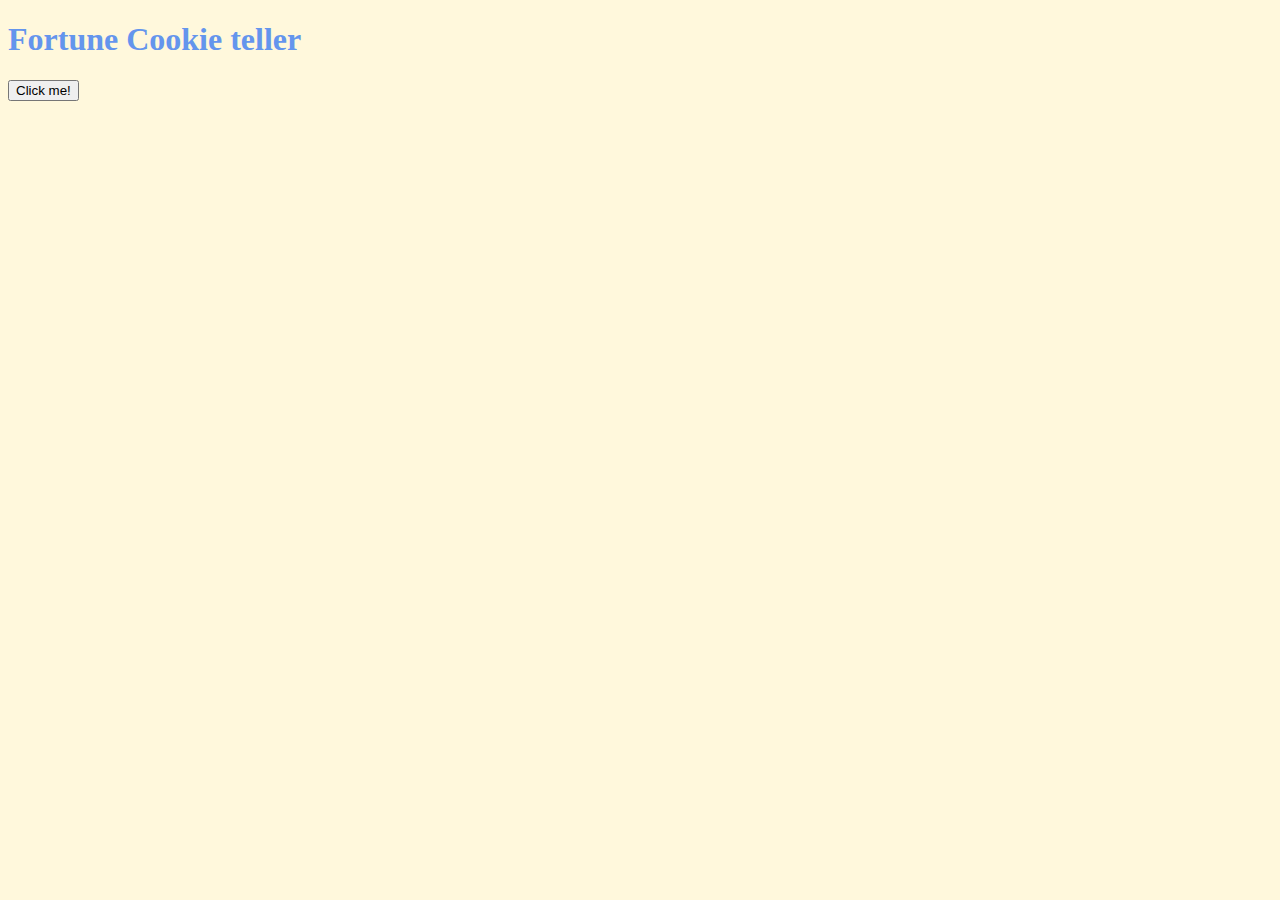
<file: Assignment 3/AssignmentA/index.html>
<!DOCTYPE html>
<html>
    <head>
        <title>Fortune Cookie Teller</title>
        <meta charset="UTF-8">
        <link rel="stylesheet" href="main.css">
    </head>
    <body>
        <h1>Fortune Cookie teller</h1>
        <button id="button" onclick=c.generateQuote();>Click me!</button>
        <span id="quote"></span>
    </body>
    <script type="text/javascript" src = "FortuneCookie.js">

    </script>
</html>
</file>
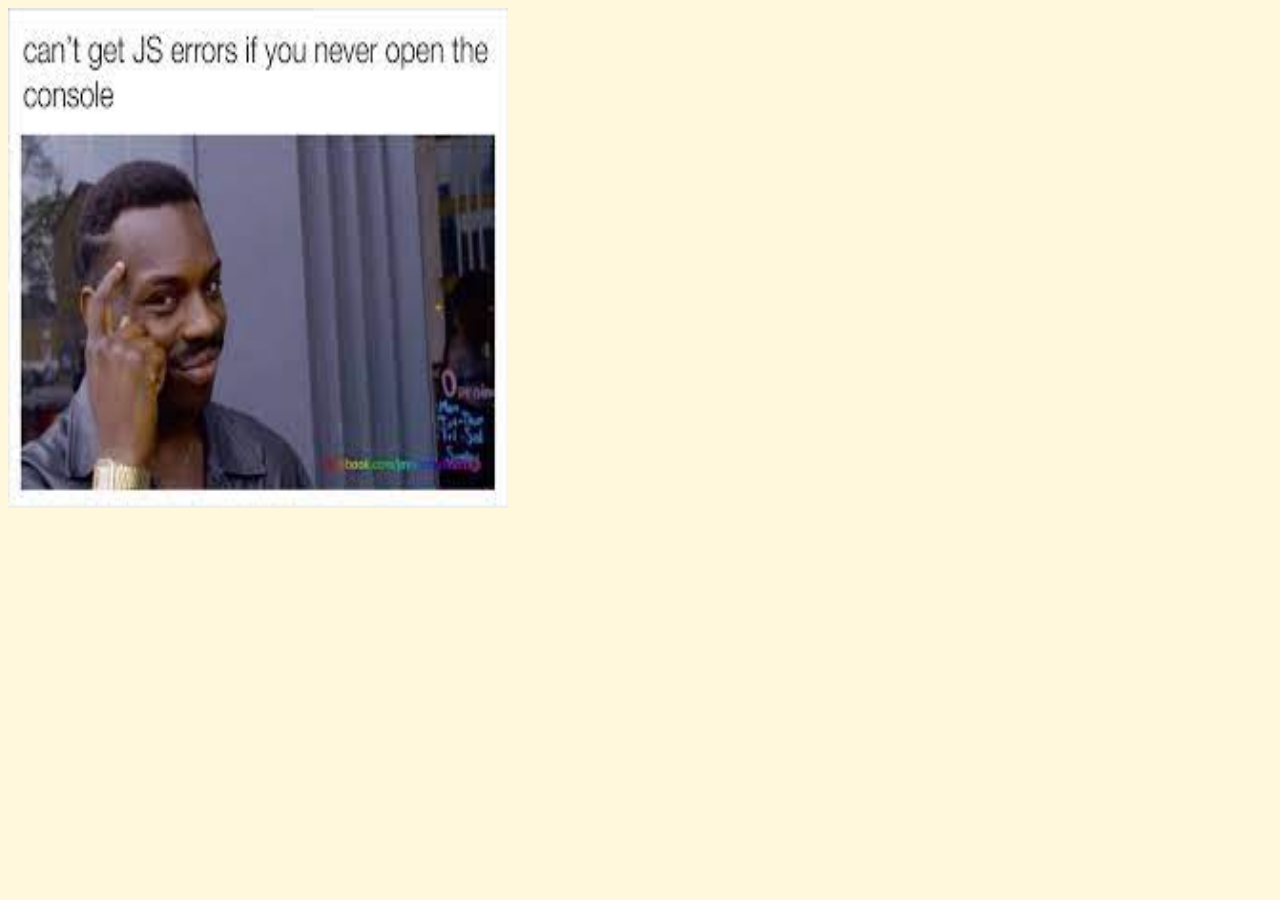
<file: Assignment 3/AssignmentC/index.html>
<!DOCTYPE html>
<html>
    <head>
        <title>Fortune Cookie Teller</title>
        <meta charset="UTF-8">
        <link rel="stylesheet" href="main.css">
        <script type="text/javascript" src = "slides.js">
        </script> 
    </head>
    <body onload="window.setInterval(next, 10000)">
        <img name="slide" width="400" height="200" id="pic1" src="img/brain.jpg">
        
    </body>
       
</html>
</file>
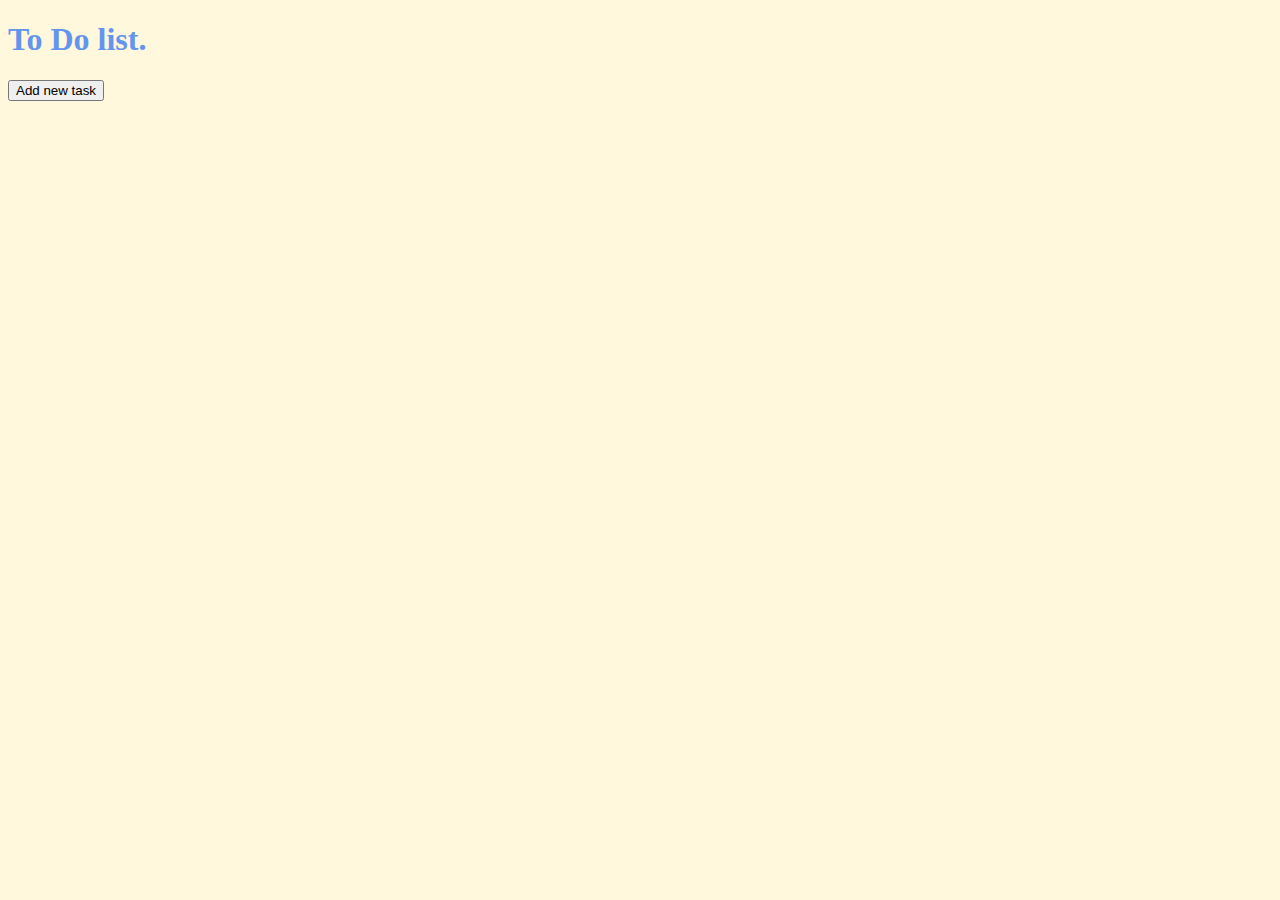
<file: Assignment 3/AssignmentD/index.html>
<!DOCTYPE html>
<html>
    <head>
        <title>To-Do list</title>
        <meta charset="UTF-8">
        <link rel="stylesheet" href="main.css">
    </head>
    <body>
        <h1>To Do list.</h1>
        <ul id="todo">

        </ul>
        <button id="button">Add new task</button> 
        <script src="https://code.jquery.com/jquery-3.6.0.js" integrity="sha256-H+K7U5CnXl1h5ywQfKtSj8PCmoN9aaq30gDh27Xc0jk=" crossorigin="anonymous"></script>   
        <script type="text/javascript" src = "main.js"></script>
    </body>
</html>
</file>
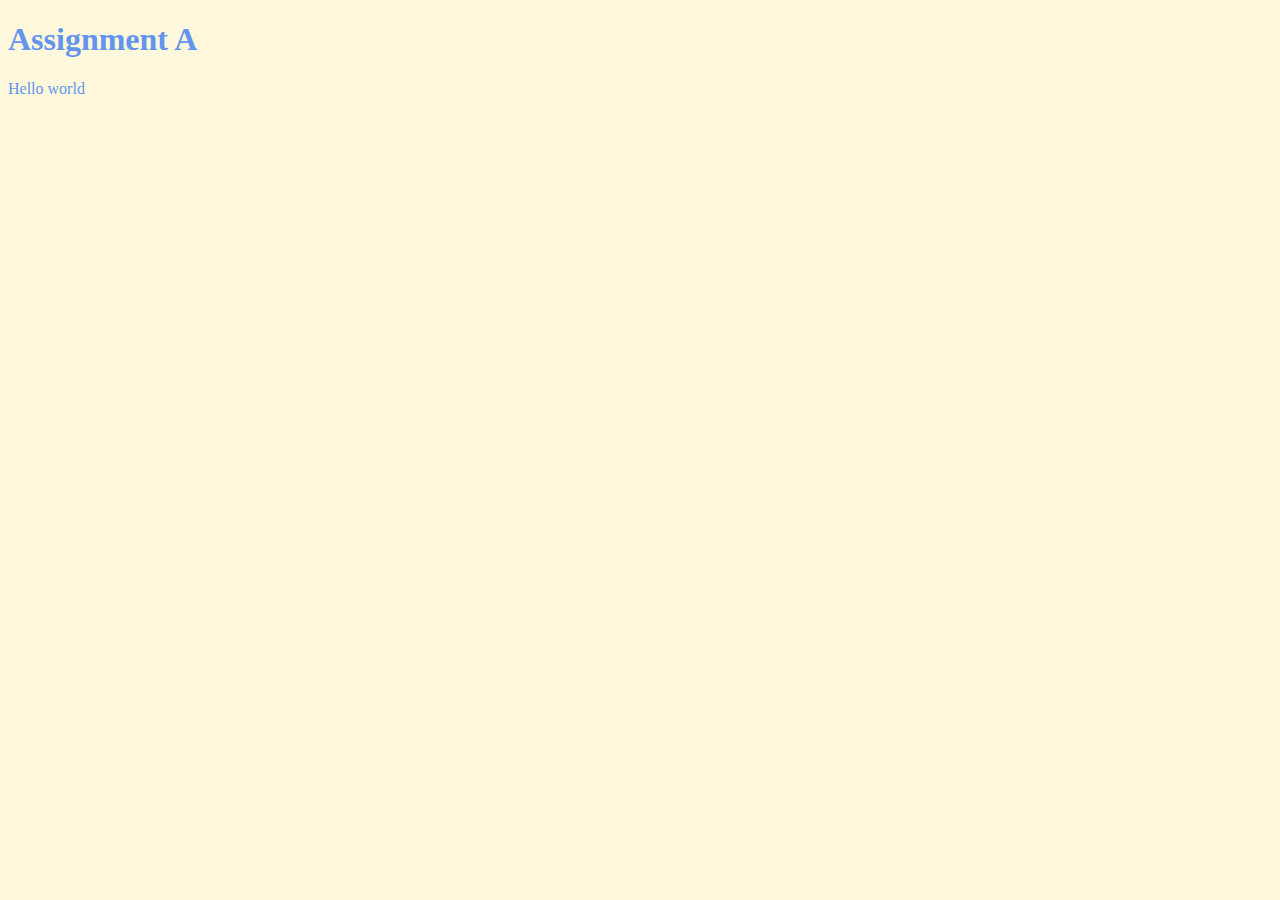
<file: Assignment1/Asignment_A/index.html>
<!DOCTYPE html>
<html>
    <head>
        <title>My First JavaScript application</title>
        <meta charset="UTF-8">
        <link rel="stylesheet" href="main.css">
    </head>
    <body>
        <h1>Assignment A</h1>
    </body>
    <script type="text/javascript" src = "index.js">

    </script>
</html>
</file>
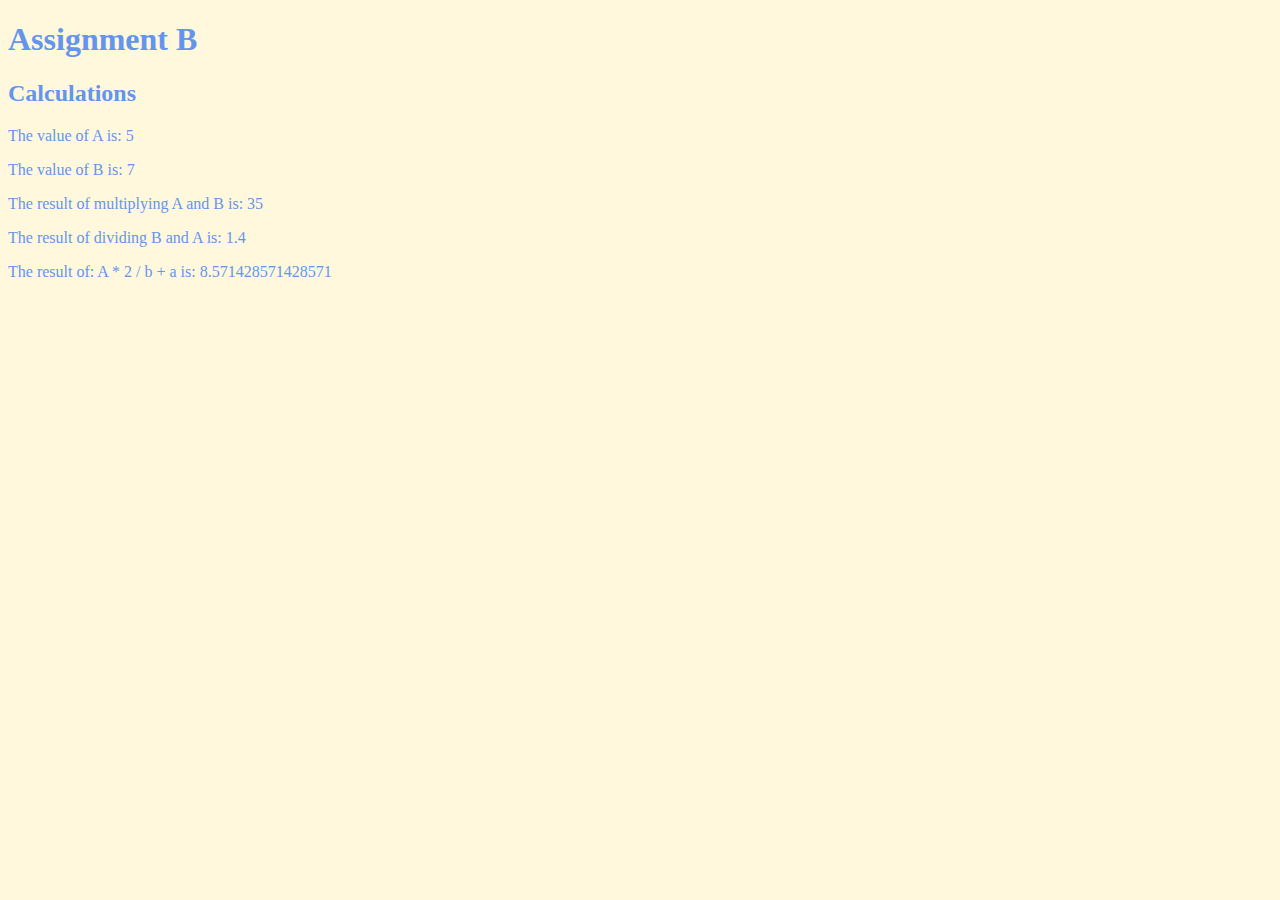
<file: Assignment1/Asignment_B/index.html>
<!DOCTYPE html>
<html>
    <head>
        <title>My First JavaScript application</title>
        <meta charset="UTF-8">
        <link rel="stylesheet" href="main.css">
    </head>
    <body>
        <h1>Assignment B</h1>
        <h2>Calculations</h2>
    </body>
    <script type="text/javascript" src = "index.js">

    </script>
</html>
</file>
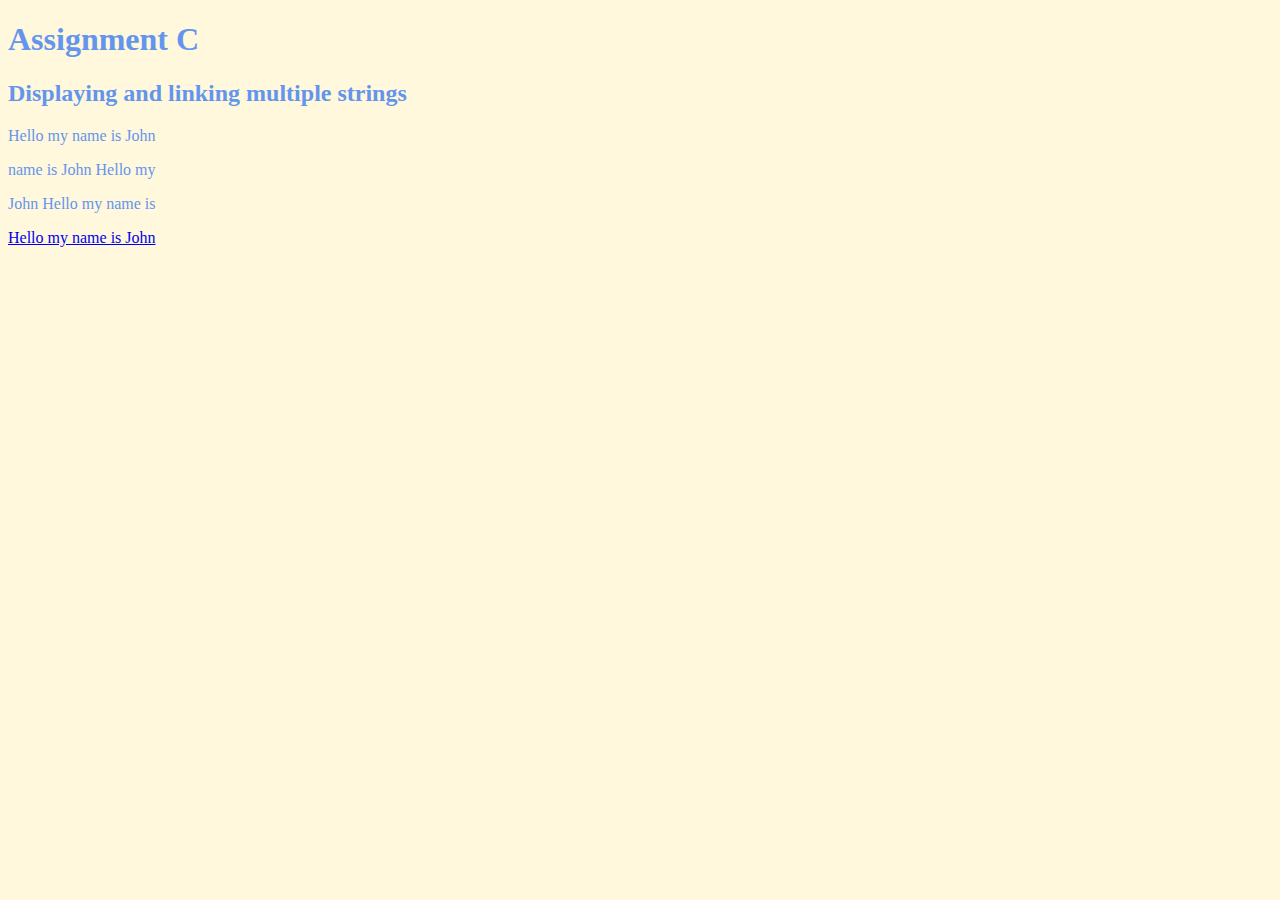
<file: Assignment1/Asignment_C/index.html>
<!DOCTYPE html>
<html>
    <head>
        <title>My First JavaScript application</title>
        <meta charset="UTF-8">
        <link rel="stylesheet" href="main.css">
    </head>
    <body>
        <h1>Assignment C</h1>
        <h2>Displaying and linking multiple strings</h2>
    </body>
    <script type="text/javascript" src = "index.js">

    </script>
</html>
</file>
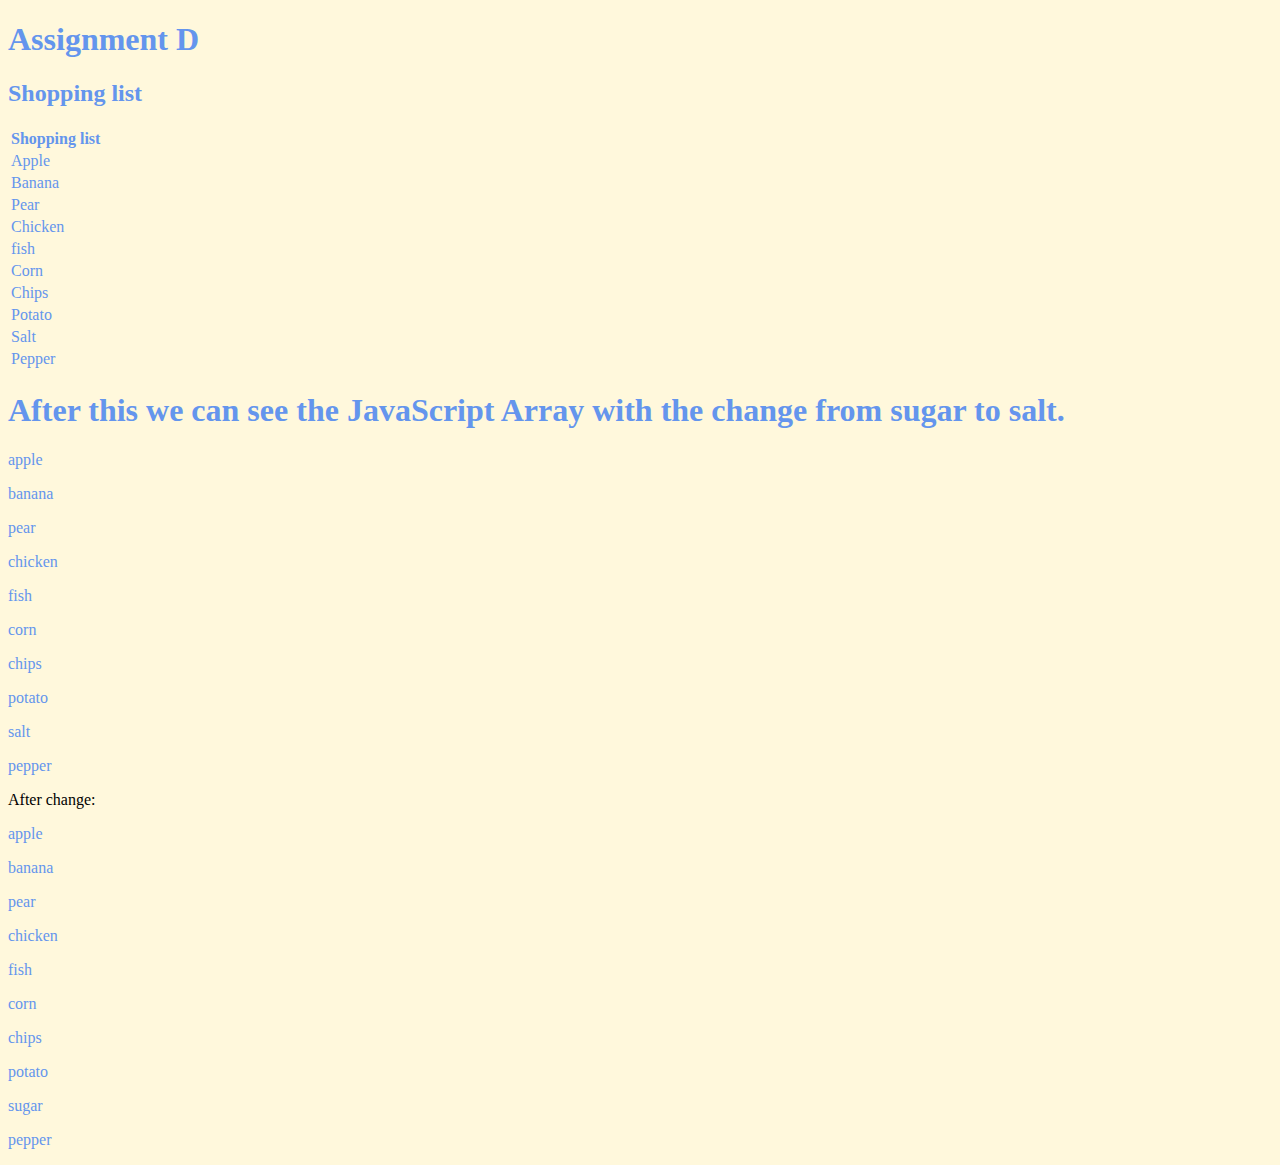
<file: Assignment1/Asignment_D/index.html>
<!DOCTYPE html>
<html>
    <head>
        <title>My First JavaScript application</title>
        <meta charset="UTF-8">
        <link rel="stylesheet" href="main.css">
    </head>
    <body>
        <h1>Assignment D</h1>
        <h2>Shopping list</h2>
        <table id = "shopping">
            <thead>
                <tr>
                    <th>Shopping list</th>
                </tr>
            </thead>
            <tbody>
                <tr>
                    <td>Apple</td>
                </tr>
                <tr>
                    <td>Banana</td>
                </tr>
                <tr>
                    <td>Pear</td>
                </tr>
                <tr>
                    <td>Chicken</td>
                </tr>
                <tr>
                    <td>fish</td>
                </tr>
                <tr>
                    <td>Corn</td>
                </tr>
                <tr>
                    <td>Chips</td>
                </tr>
                <tr>
                    <td>Potato</td>
                </tr>
                <tr>
                    <td>Salt</td>
                </tr>
                <tr>
                    <td>Pepper</td>
                </tr>
            </tbody>
        </table>
        <h1>
            After this we can see the JavaScript Array with the change from sugar to salt.
        </h1>
    </body>
    <script type="text/javascript" src = "index.js">

    </script>
</html>
</file>
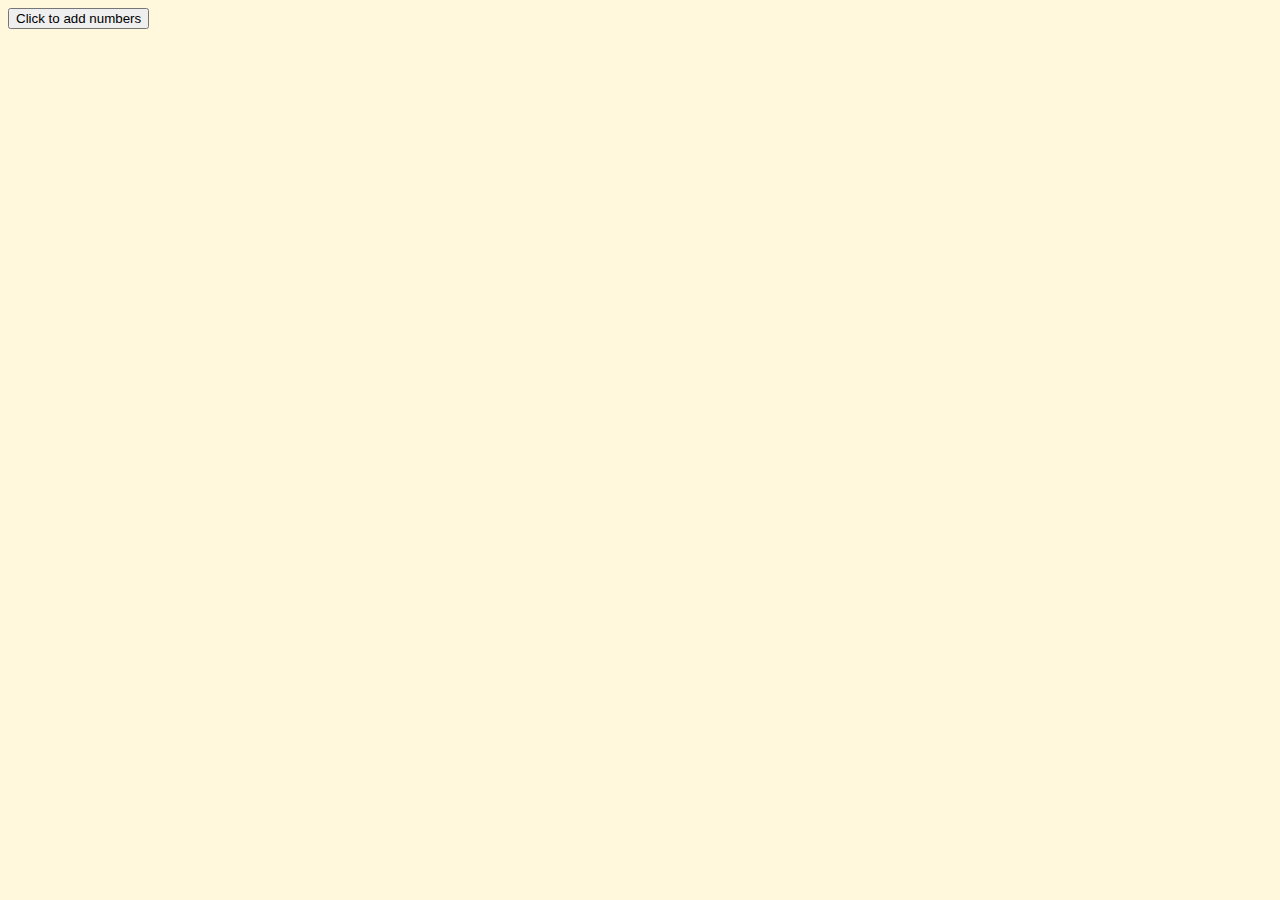
<file: Assignment4/AssignmentA/index.html>
<!DOCTYPE html>
<html>
    <head>
        <title>Adding elements into DOM</title>
        <meta charset="UTF-8">
        <link rel="stylesheet" href="main.css">
        <script src= "main.js"></script>
    </head>
    <body>
        <button onclick="numbers()">Click to add numbers</button>
        <div id="new">
        </div>       
    </body>
</html>
</file>
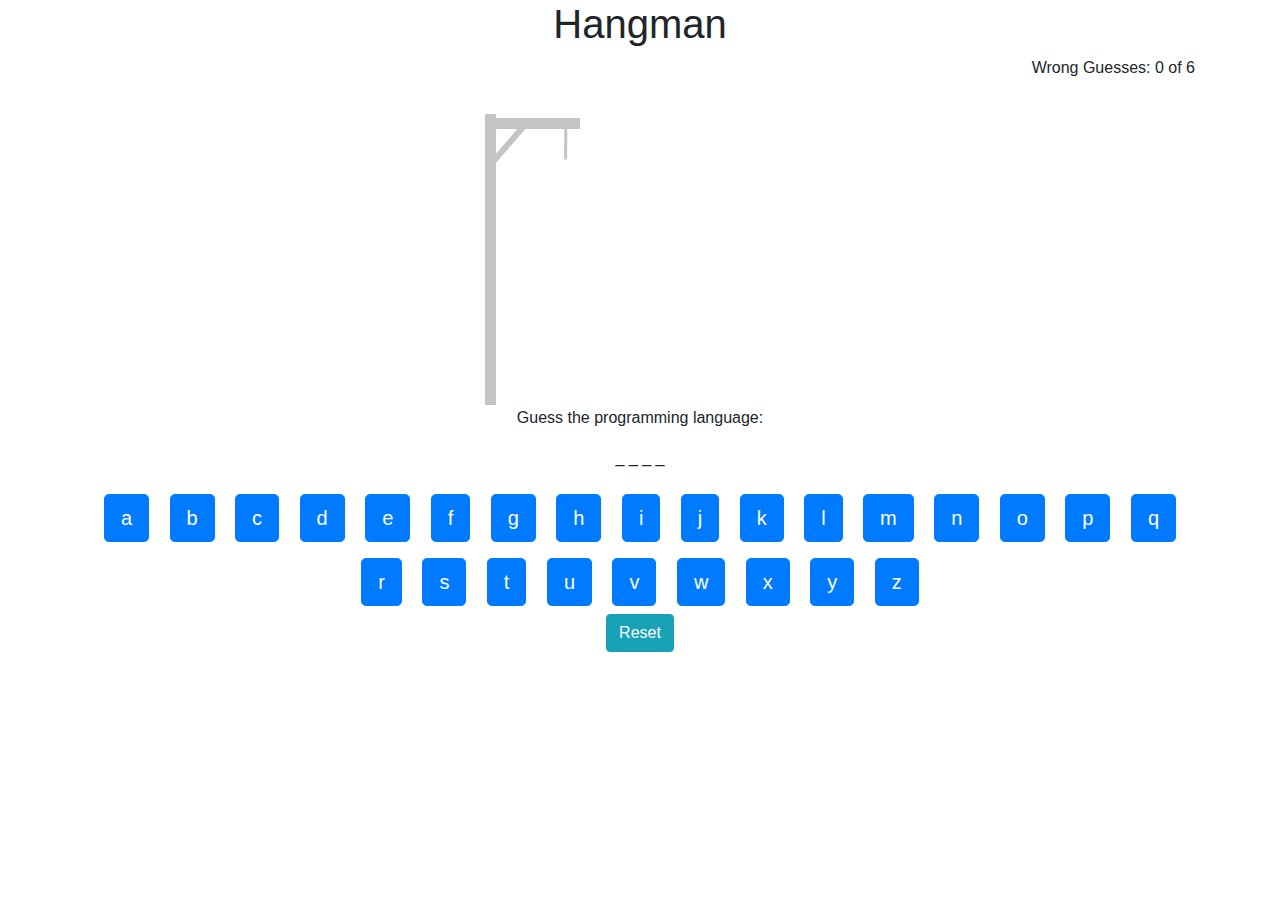
<file: Assignment4/AssignmentB/index.html>
<!DOCTYPE html>
<html lang="en">

<head>
    <meta charset="UTF-8">
    <meta http-equiv="X-UA-Compatible" content="IE=edge">
    <meta name="viewport" content="width=device-width, initial-scale=1.0">

    <!--Bootstrap 4 CDN. Alredy made css page and to make a much more responsive website.-->
    <!--More information about this can be found: https://getbootstrap.com/docs/4.0/getting-started/introduction/-->

    <link rel="stylesheet" href="https://stackpath.bootstrapcdn.com/bootstrap/4.4.1/css/bootstrap.min.css">
    
    <title>Hangman</title>
</head>

<body>
    <div class="container">
        <h1 class="text-center">Hangman</h1>
        <div class="float-right">Wrong Guesses: <span id='mistakes'>0</span> of <span id='maxWrong'></span></div>
        <div class="text-center">
            <img id="hangman_pic" src="./images/0.jpg" alt="first">
            <p>Guess the programming language:</p>
            <p id="wordSpotlight">The word to be guessed is here!</p>
            <div id="keyboard"></div>
            <button class="btn btn-info" onclick="reset()">Reset</button>
        </div>
    </div>
    <script src="main.js"></script>
</body>

</html>
</file>
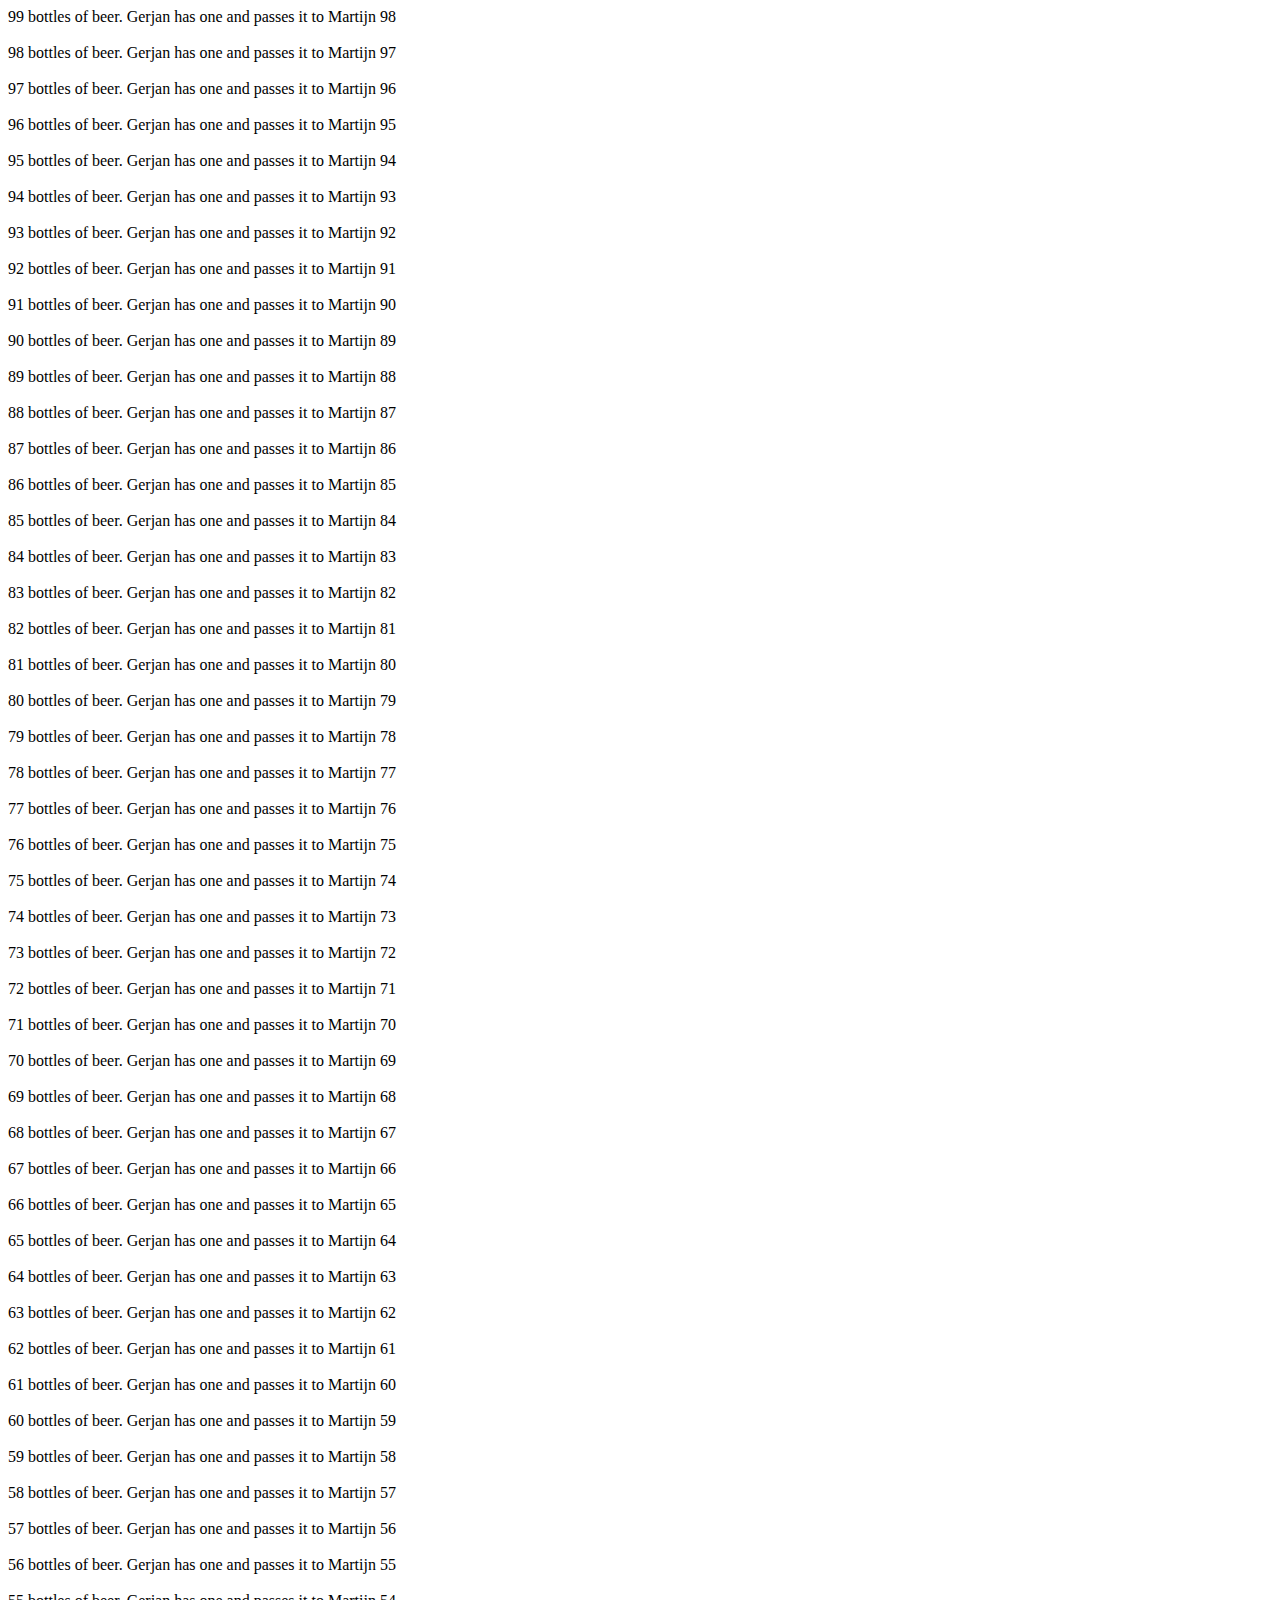
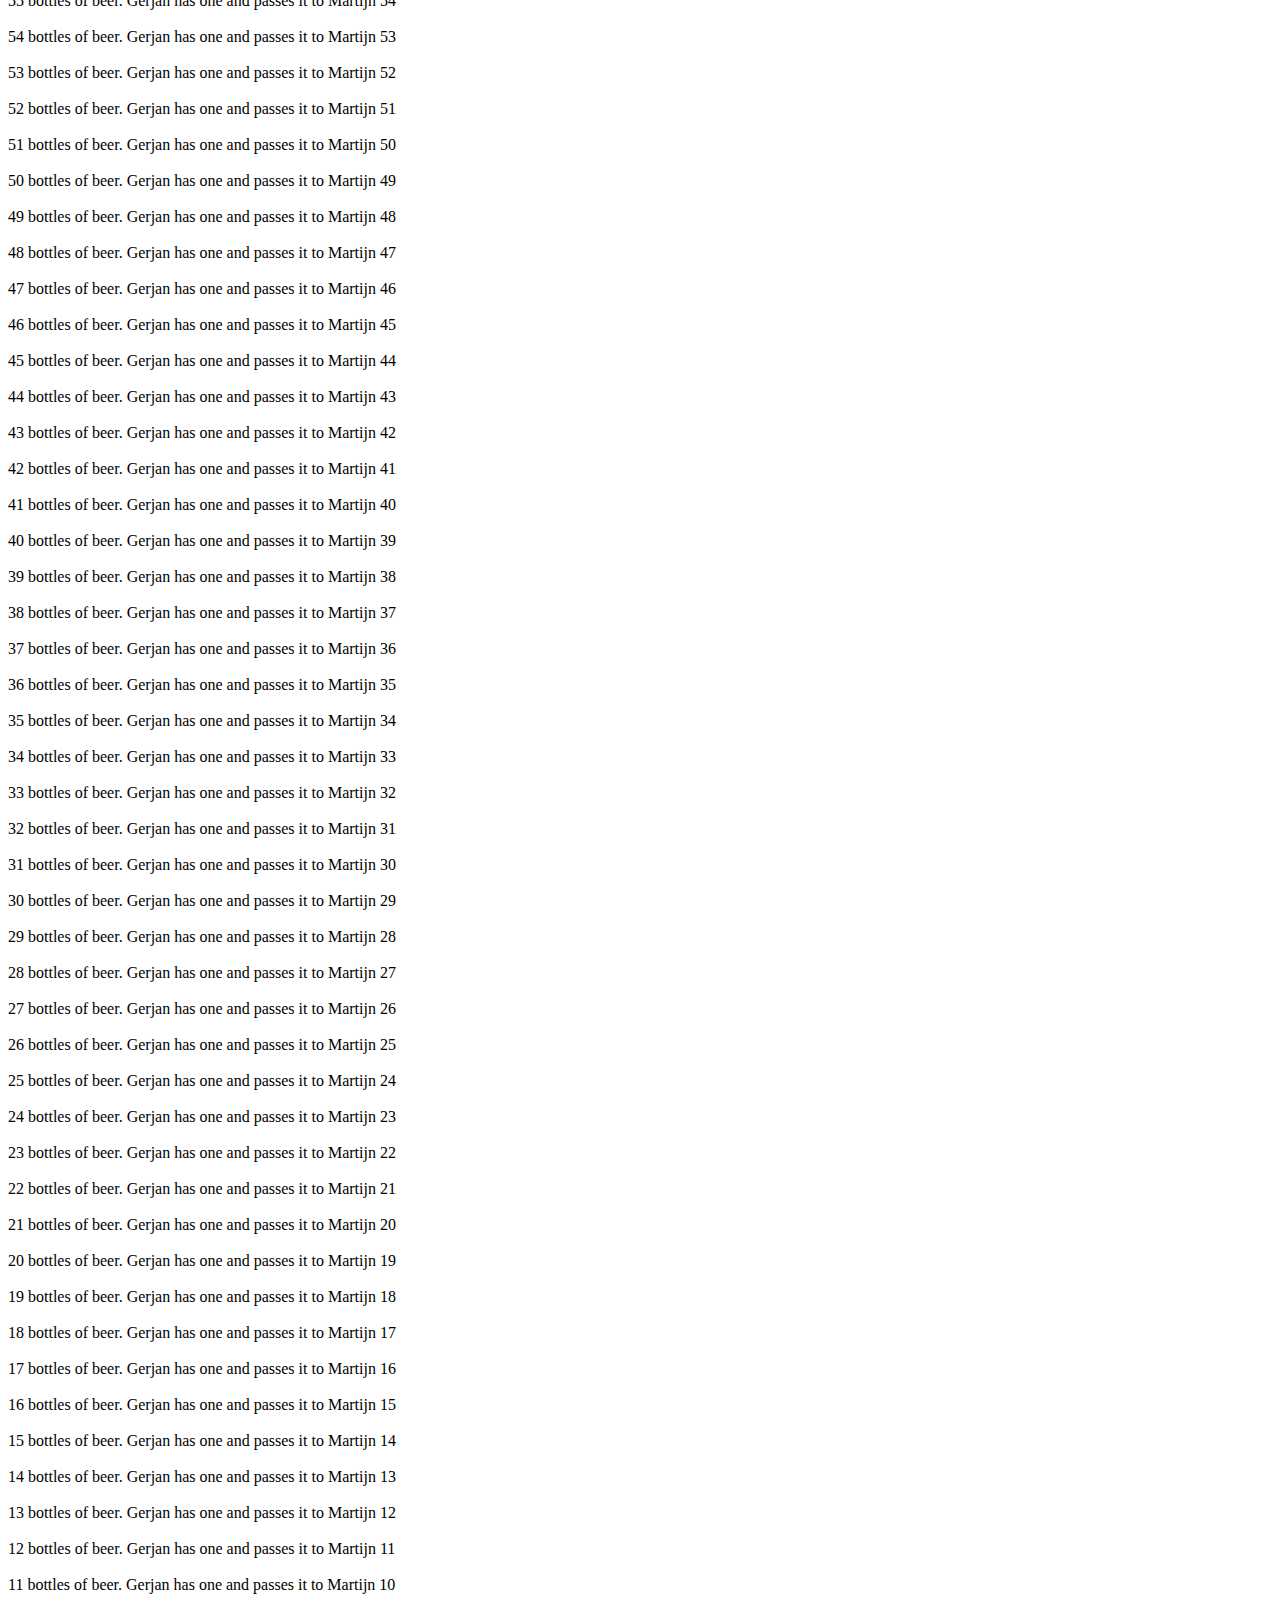
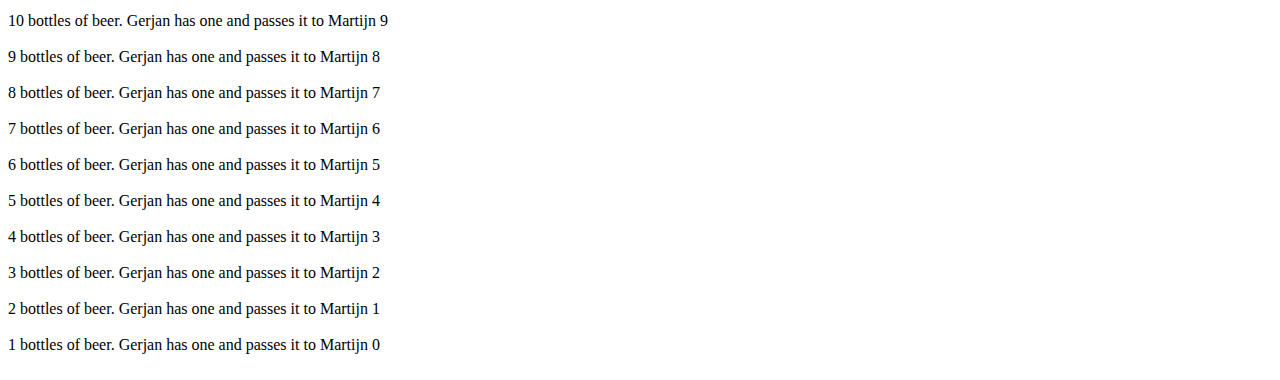
<file: Assignment2/AssignmentD/main.html>
<!DOCTYPE html>
<html>
    <head>
        <title>My First JavaScript application</title>
        <meta charset="UTF-8">
    </head>
    <body>

    </body>
    <script type="text/javascript" src = "index.js">

    </script>
</html>
</file>
<file: Assignment 3/AssignmentA/main.css>
body {
    background-color: cornsilk;
}

p{
    color: cornflowerblue;
}

h1{
    color: cornflowerblue;
}
</file>
<file: Assignment 3/AssignmentC/main.css>
body {
    background-color: cornsilk;
}

p{
    color: cornflowerblue;
}

h1{
    color: cornflowerblue;
}

img{
    height: 500px;
    width: 500px;
}
</file>
<file: Assignment 3/AssignmentD/main.css>
body {
    background-color: cornsilk;
}

p{
    color: cornflowerblue;
}

h1{
    color: cornflowerblue;
}
</file>
<file: Assignment1/Asignment_A/main.css>
body {
    background-color: cornsilk;
}

p{
    color: cornflowerblue;
}

h1{
    color: cornflowerblue;
}
</file>
<file: Assignment1/Asignment_B/main.css>
body {
    background-color: cornsilk;
}

p{
    color: cornflowerblue;
}

h1{
    color: cornflowerblue;
}

h2{
    color: cornflowerblue;
}
</file>
<file: Assignment1/Asignment_C/main.css>
body {
    background-color: cornsilk;
}

p{
    color: cornflowerblue;
}

h1{
    color: cornflowerblue;
}

h2{
    color: cornflowerblue;
}
</file>
<file: Assignment1/Asignment_D/main.css>
body {
    background-color: cornsilk;
}

p{
    color: cornflowerblue;
}

h1{
    color: cornflowerblue;
}

h2{
    color: cornflowerblue;
}

th{
    color: cornflowerblue;

}

td{
    color:cornflowerblue;
}
</file>
<file: Assignment4/AssignmentA/main.css>
body {
    background-color: cornsilk;
}

p{
    color: cornflowerblue;
}

h1{
    color: cornflowerblue;
}
</file>
